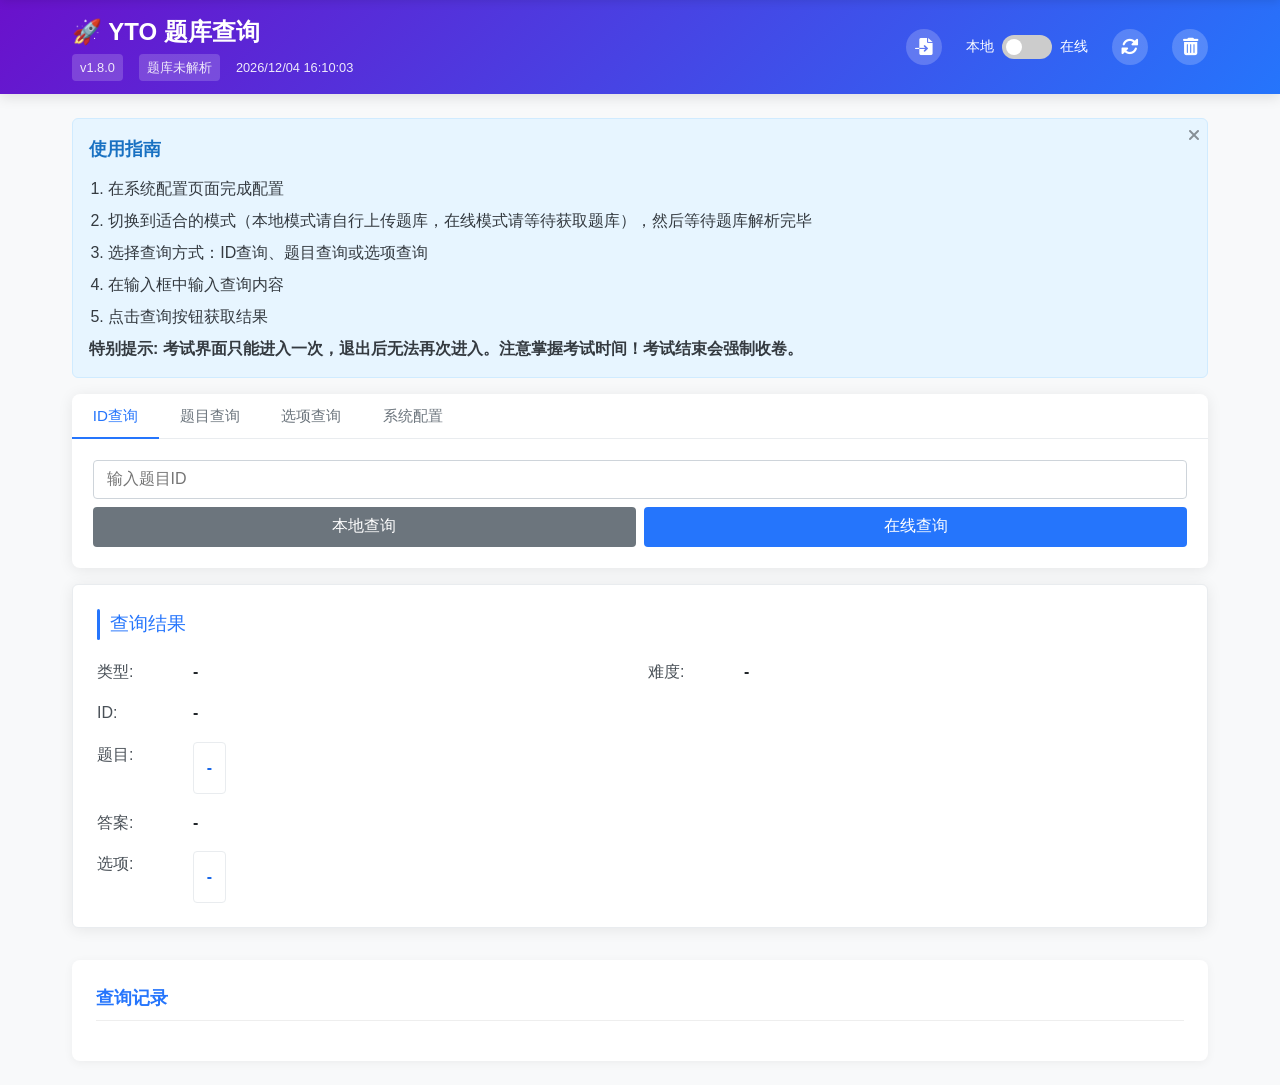
<file: index.html>
<!DOCTYPE html>
<html lang="zh-CN">

<head>
    <meta charset="UTF-8">
    <meta name="viewport" content="width=device-width, initial-scale=1.0">
    <title>YTO 题库查询系统</title>
    <link rel="icon" href="favicon.ico" type="image/x-icon">
    <link rel="stylesheet" href="css/style.css">
    <link rel="stylesheet" href="https://cdnjs.cloudflare.com/ajax/libs/font-awesome/6.0.0-beta3/css/all.min.css">
</head>

<body>
    <!-- 全局提示条 -->
    <div class="alert-bar" id="alertBar"></div>

    <header class="header">
        <div class="header-content">
            <div class="header-left">
                <h1>🚀 YTO 题库查询</h1>
                <div class="header-meta">
                    <span class="version">v1.8.0</span>
                    <span class="parse-status" id="parseStatus">题库未解析</span>
                    <span class="current-time" id="currentTime"></span>
                </div>
            </div>
            <div class="header-controls">
                <button class="import-button" id="importButton" title="导入题库" style="display: none;">
                    <i class="fas fa-file-import"></i>
                </button>
                <div class="toggle-container">
                    <span class="toggle-label">本地</span>
                    <label class="toggle-switch">
                        <input type="checkbox" id="modeToggle" title="点击切换模式">
                        <span class="slider"></span>
                    </label>
                    <span class="toggle-label">在线</span>
                </div>
                <button class="refresh-button" id="refreshButton" title="重新获取题库">
                    <i class="fas fa-sync-alt"></i>
                </button>
                <button class="delete-button" id="deleteButton" title="清除所有记录">
                    <i class="fas fa-trash-alt"></i>
                </button>
            </div>
        </div>
    </header>

    <main class="content">

        <!-- 公告栏 -->
        <div class="notice-tab active" id="noticeTab">
            <div class="notice-content">
                <h3>使用指南</h3>
                <ol>
                    <li>在系统配置页面完成配置</li>
                    <li>切换到适合的模式（本地模式请自行上传题库，在线模式请等待获取题库），然后等待题库解析完毕</li>
                    <li>选择查询方式：ID查询、题目查询或选项查询</li>
                    <li>在输入框中输入查询内容</li>
                    <li>点击查询按钮获取结果</li>
                </ol>
                <h4>特别提示: 考试界面只能进入一次，退出后无法再次进入。注意掌握考试时间！考试结束会强制收卷。</h4>
            </div>
            <button class="close-notice" id="closeNotice">
                <i class="fas fa-times"></i>
            </button>
        </div>

        <div class="search-container">
            <div class="search-tabs">
                <button class="tab-button active" data-tab="id-tab">ID查询</button>
                <button class="tab-button" data-tab="question-tab">题目查询</button>
                <button class="tab-button" data-tab="option-tab">选项查询</button>
                <button class="tab-button" data-tab="settings-tab">系统配置</button>
            </div>

            <!-- 修改后的ID查询表单 -->
            <div class="tab-content active" id="id-tab">
                <form class="search-form">
                    <input type="text" placeholder="输入题目ID" id="idInput">
                    <div class="query-buttons">
                        <button type="button" class="local-query">本地查询</button>
                        <button type="button" class="online-query">在线查询</button>
                    </div>
                </form>
            </div>

            <!-- 修改后的题目查询和选项查询表单 -->
            <!-- 修改题目查询表单 -->
            <div class="tab-content" id="question-tab">
                <form class="search-form" id="questionForm">
                    <input type="text" placeholder="输入题目关键词" id="questionInput">
                    <button type="submit">查询</button>
                </form>
            </div>

            <div class="tab-content" id="option-tab">
                <form class="search-form" id="optionForm">
                    <input type="text" placeholder="输入选项内容" id="optionInput">
                    <button type="submit">查询</button>
                </form>
            </div>

            <div class="tab-content" id="settings-tab">
                <div class="settings-container">
                    <div class="setting-item">
                        <h4>账号授权</h4>
                        <div class="radio-group">
                            <label>
                                <input type="radio" name="authType" value="cloud" checked>
                                <span>云端授权</span>
                            </label>
                            <label>
                                <input type="radio" name="authType" value="local">
                                <span>本地授权</span>
                            </label>
                        </div>
                    </div>

                    <div class="setting-item">
                        <h4>题库源</h4>
                        <div class="radio-group">
                            <label>
                                <input type="radio" name="questionSource" value="global" checked>
                                <span>全球源</span>
                            </label>
                            <label>
                                <input type="radio" name="questionSource" value="local">
                                <span>国内源</span>
                            </label>
                        </div>
                    </div>

                    <button class="save-settings" id="saveSettings">保存设置</button>
                    <button class="get-auth" id="getAuthButton">获取账号授权</button>
                </div>
            </div>

        </div>

        <!-- 统一结果展示 -->
        <div class="tab-content result-content" id="result-tab">
            <h3 class="result-title">查询结果</h3>
            <!-- 新增多结果选择区域 -->
            <div class="multi-results" id="multiResults" style="display: none;">
                <h4>找到多个匹配结果：</h4>
                <ul class="result-list" id="resultList"></ul>
            </div>
            <div class="result-grid">
                <div class="result-item">
                    <label>类型:</label>
                    <span class="highlight" id="result-type">-</span>
                </div>
                <div class="result-item">
                    <label>难度:</label>
                    <span class="highlight" id="result-difficulty">-</span>
                </div>
                <div class="result-item">
                    <label>ID:</label>
                    <span class="highlight" id="result-id">-</span>
                </div>
                <div class="result-item full-width">
                    <label>题目:</label>
                    <div class="result-value highlight" id="result-question">-</div>
                </div>
                <div class="result-item">
                    <label>答案:</label>
                    <span class="highlight answer" id="result-answer">-</span>
                </div>
                <div class="result-item full-width">
                    <label>选项:</label>
                    <div class="result-value highlight" id="result-options">-</div>
                </div>
            </div>

        </div>

        <!-- 在查询记录部分添加清除按钮 -->
        <div class="query-history">
            <h3>查询记录</h3>
            <ul id="historyList"></ul>
        </div>

    </main>

    <script src="js/script.js"></script>
</body>

</html>
</file>
<file: css/style.css>
/* 全局样式 */
* {
    margin: 0;
    padding: 0;
    box-sizing: border-box;
    font-family: 'Segoe UI', Tahoma, Geneva, Verdana, sans-serif;
}

body {
    background-color: #f8f9fa;
    color: #343a40;
    line-height: 1.6;
}

/* 动画效果 */
@keyframes fadeIn {
    from {
        opacity: 0;
        transform: translateY(10px);
    }

    to {
        opacity: 1;
        transform: translateY(0);
    }
}

@keyframes slideDown {
    from {
        transform: translateY(-100%);
    }

    to {
        transform: translateY(0);
    }
}

@keyframes pulse {
    0% {
        transform: scale(1);
    }

    50% {
        transform: scale(1.05);
    }

    100% {
        transform: scale(1);
    }
}

/* 全局提示条 */
.alert-bar {
    position: fixed;
    top: 0;
    left: 0;
    right: 0;
    padding: 12px 20px;
    text-align: center;
    font-weight: 500;
    z-index: 1000;
    transform: translateY(-100%);
    transition: all 0.4s cubic-bezier(0.68, -0.55, 0.265, 1.55);
    box-shadow: 0 2px 10px rgba(0, 0, 0, 0.1);
}

.alert-bar.show {
    transform: translateY(0);
    animation: slideDown 0.4s forwards;
}

.alert-bar.info {
    background-color: #d1ecf1;
    color: #0c5460;
    border-bottom: 1px solid #bee5eb;
}

.alert-bar.warning {
    background-color: #fff3cd;
    color: #856404;
    border-bottom: 1px solid #ffeeba;
}

.alert-bar.error {
    background-color: #f8d7da;
    color: #721c24;
    border-bottom: 1px solid #f5c6cb;
}

/* 头部样式 */
.header {
    background: linear-gradient(135deg, #6a11cb 0%, #2575fc 100%);
    color: white;
    padding: 0.8rem 0;
    box-shadow: 0 4px 12px rgba(0, 0, 0, 0.1);
    position: relative;
    z-index: 100;
    transition: all 0.3s ease;
}

.header-content {
    display: flex;
    justify-content: space-between;
    align-items: center;
    padding: 0 2rem;
    max-width: 1200px;
    margin: 0 auto;
}

.header-left {
    display: flex;
    flex-direction: column;
}

.header h1 {
    font-size: 1.5rem;
    font-weight: 600;
    margin-bottom: 0.2rem;
    transition: all 0.3s ease;
}

.header-meta {
    display: flex;
    gap: 1rem;
    font-size: 0.8rem;
    opacity: 0.9;
    align-items: center;
}

.version {
    background-color: rgba(255, 255, 255, 0.2);
    padding: 0.2rem 0.5rem;
    border-radius: 4px;
    transition: all 0.3s ease;
}

.current-time {
    display: inline-flex;
    align-items: center;
}

.parse-status {
    background-color: rgba(255, 255, 255, 0.2);
    padding: 0.2rem 0.5rem;
    border-radius: 4px;
    transition: all 0.3s ease;
}

.parse-status.parsed {
    background-color: rgba(40, 167, 69, 0.2);
}

.header-controls {
    display: flex;
    align-items: center;
    gap: 1.5rem;
}

/* 公告栏样式 */
.notice-tab {
    background-color: #e7f5ff;
    border: 1px solid #d0ebff;
    border-radius: 6px;
    padding: 1rem;
    margin-bottom: 1rem;
    position: relative;
    transition: all 0.3s ease;
    display: none;
}

.notice-tab.active {
    display: block;
    animation: fadeIn 0.5s ease-out;
}

.notice-content h3 {
    color: #1971c2;
    margin-bottom: 0.8rem;
    font-size: 1.1rem;
}

.notice-content ol {
    padding-left: 1.2rem;
    margin-bottom: 0;
}

.notice-content li {
    margin-bottom: 0.4rem;
}

.close-notice {
    position: absolute;
    top: 0.5rem;
    right: 0.5rem;
    background: none;
    border: none;
    color: #868e96;
    cursor: pointer;
    font-size: 1rem;
    transition: all 0.2s;
}

.close-notice:hover {
    color: #495057;
    transform: scale(1.1);
}

/* 切换按钮样式 */
.toggle-container {
    display: flex;
    align-items: center;
    gap: 0.5rem;
}

.toggle-label {
    font-size: 0.9rem;
    font-weight: 500;
    transition: all 0.3s ease;
}

.toggle-switch {
    position: relative;
    display: inline-block;
    width: 50px;
    height: 24px;
}

.toggle-switch input {
    opacity: 0;
    width: 0;
    height: 0;
}

.slider {
    position: absolute;
    cursor: pointer;
    top: 0;
    left: 0;
    right: 0;
    bottom: 0;
    background-color: #ccc;
    transition: .4s;
    border-radius: 24px;
}

.slider:before {
    position: absolute;
    content: "";
    height: 16px;
    width: 16px;
    left: 4px;
    bottom: 4px;
    background-color: white;
    transition: .4s;
    border-radius: 50%;
}

input:checked+.slider {
    background-color: #28a745;
}

input:checked+.slider:before {
    transform: translateX(26px);
}

/* 刷新按钮样式 */
.delete-button,
.refresh-button {
    background-color: rgba(255, 255, 255, 0.2);
    border: none;
    color: white;
    font-size: 1.1rem;
    cursor: pointer;
    padding: 0.5rem;
    border-radius: 50%;
    width: 36px;
    height: 36px;
    display: flex;
    align-items: center;
    justify-content: center;
    transition: all 0.3s cubic-bezier(0.25, 0.8, 0.25, 1);
}

.delete-button:hover {
    background-color: rgba(255, 255, 255, 0.3);
    transform: scale(1.1);
    color: #ff6b6b;
}

.refresh-button:hover {
    background-color: rgba(255, 255, 255, 0.3);
    transform: scale(1.1);
}

.refresh-button.refreshing {
    animation: spin 0.7s linear infinite, pulse 1.5s infinite;
}

@keyframes spin {
    0% {
        transform: rotate(0deg) scale(1);
    }

    100% {
        transform: rotate(360deg) scale(1);
    }
}

/* 内容区域样式 */
.content {
    max-width: 1200px;
    margin: 1.5rem auto;
    padding: 0 2rem;
    animation: fadeIn 0.6s ease-out;
}

.search-container {
    background-color: white;
    border-radius: 8px;
    box-shadow: 0 2px 15px rgba(0, 0, 0, 0.08);
    overflow: hidden;
    transition: all 0.3s ease;
}

.search-tabs {
    display: flex;
    border-bottom: 1px solid #e9ecef;
}

.tab-button {
    padding: 0.7rem 1.3rem;
    background: none;
    border: none;
    cursor: pointer;
    font-size: 0.95rem;
    color: #6c757d;
    position: relative;
    transition: all 0.3s cubic-bezier(0.25, 0.8, 0.25, 1);
}

.tab-button:hover {
    color: #495057;
    background-color: #f8f9fa;
    transform: translateY(-2px);
}

.tab-button.active {
    color: #2575fc;
    font-weight: 500;
}

.tab-button.active:after {
    content: '';
    position: absolute;
    bottom: -1px;
    left: 0;
    width: 100%;
    height: 2px;
    background-color: #2575fc;
    animation: widthGrow 0.3s ease-out;
}

@keyframes widthGrow {
    from {
        width: 0;
    }

    to {
        width: 100%;
    }
}

.tab-content {
    display: none;
    padding: 1.3rem;
    animation: fadeIn 0.4s ease-out;
}

.tab-content.active {
    display: block;
}

.search-form {
    display: flex;
    margin-bottom: 0;
    gap: 0.5rem;
    flex-direction: column;
    animation: fadeIn 0.5s ease-out;
}

.search-form input {
    padding: 0.6rem 0.8rem;
    flex-grow: 1;
    border: 1px solid #ced4da;
    border-radius: 4px;
    font-size: 1rem;
    transition: all 0.3s ease;
}

.search-form input:focus {
    outline: none;
    border-color: #2575fc;
    box-shadow: 0 0 0 0.2rem rgba(37, 117, 252, 0.25);
    transform: translateY(-1px);
}

/* 修改搜索表单按钮样式 */
.search-form button[type="submit"] {
    padding: 0.6rem 1.2rem;
    background-color: #2575fc;
    color: white;
    border: none;
    border-radius: 4px;
    cursor: pointer;
    font-size: 1rem;
    transition: all 0.3s cubic-bezier(0.25, 0.8, 0.25, 1);
    width: 100%;
}

.search-form button[type="submit"]:hover {
    background-color: #1a68e8;
    transform: translateY(-2px);
    box-shadow: 0 4px 8px rgba(0, 0, 0, 0.1);
}

.query-buttons {
    display: flex;
    gap: 0.5rem;
}

.query-buttons button {
    flex: 1;
    padding: 0.6rem 1.2rem;
    color: white;
    border: none;
    border-radius: 4px;
    cursor: pointer;
    font-size: 1rem;
    transition: all 0.3s cubic-bezier(0.25, 0.8, 0.25, 1);
}

/* 添加查询记录样式 */
.query-history {
    margin-top: 2rem;
    background-color: white;
    border-radius: 8px;
    padding: 1.5rem;
    box-shadow: 0 2px 10px rgba(0, 0, 0, 0.05);
}

.query-history h3 {
    color: #2575fc;
    margin-bottom: 1rem;
    font-size: 1.1rem;
    border-bottom: 1px solid #eee;
    padding-bottom: 0.5rem;
}

#historyList {
    list-style: none;
}

#historyList li {
    padding: 0.8rem 1rem;
    border-bottom: 1px solid #f0f0f0;
    cursor: pointer;
    transition: all 0.2s;
}

#historyList li:hover {
    background-color: #f8f9fa;
    color: #2575fc;
}

#historyList li:last-child {
    border-bottom: none;
}

/* 添加暂无查询提示样式 */
/* .result-content.empty::before {
    content: "暂无查询结果";
    display: block;
    text-align: center;
    color: #868e96;
    font-style: italic;
    padding: 2rem 0;
} */

.local-query {
    background-color: #6c757d;
}

.local-query:hover {
    background-color: #5a6268;
    transform: translateY(-2px);
    box-shadow: 0 4px 8px rgba(0, 0, 0, 0.1);
}

.online-query {
    background-color: #2575fc;
}

.online-query:hover {
    background-color: #1a68e8;
    transform: translateY(-2px);
    box-shadow: 0 4px 8px rgba(0, 0, 0, 0.1);
}

/* 结果内容样式 */
.result-content {
    border: 1px solid #e9ecef;
    border-radius: 6px;
    padding: 1.5rem;
    background-color: white;
    margin-top: 1rem;
    animation: fadeIn 0.5s ease-out;
    box-shadow: 0 2px 15px rgba(0, 0, 0, 0.08);
}

.result-title {
    margin-bottom: 1.2rem;
    color: #2575fc;
    font-size: 1.2rem;
    font-weight: 500;
    position: relative;
    padding-left: 0.8rem;
}

.result-title:before {
    content: '';
    position: absolute;
    left: 0;
    top: 0;
    bottom: 0;
    width: 3px;
    background-color: #2575fc;
    border-radius: 2px;
}

.result-grid {
    display: grid;
    grid-template-columns: repeat(2, 1fr);
    gap: 1rem;
}

.result-item {
    display: flex;
    align-items: flex-start;
    animation: fadeIn 0.6s ease-out;
}

.result-item.full-width {
    grid-column: span 2;
}

.result-item label {
    font-weight: 500;
    color: #495057;
    min-width: 80px;
    margin-right: 1rem;
    transition: all 0.3s ease;
}

.result-item span,
.result-value {
    color: #212529;
    word-break: break-word;
    transition: all 0.3s ease;
}

.result-value {
    background-color: white;
    padding: 0.8rem;
    border-radius: 4px;
    border: 1px solid #e9ecef;
    white-space: pre-line;
    line-height: 1.5;
}

/* 强调效果 */
.highlight {
    font-weight: 600;
    color: #1a68e8;
    transition: all 0.3s ease;
}

.answer {
    color: #28a745;
    font-weight: 700;
    animation: pulse 1s ease-in-out;
}

/* 响应式设计 */
@media (max-width: 768px) {
    .header-content {
        flex-direction: column;
        align-items: stretch;
        gap: 0.8rem;
        padding: 0.8rem;
    }

    .header-left {
        margin-bottom: 0.3rem;
    }

    .header h1 {
        font-size: 1.3rem;
    }

    .header-meta {
        flex-wrap: wrap;
    }

    .header-controls {
        justify-content: space-between;
    }

    .search-tabs {
        overflow-x: auto;
    }

    .tab-button {
        padding: 0.6rem 0.9rem;
        font-size: 0.9rem;
        white-space: nowrap;
    }

    .query-buttons {
        flex-direction: column;
    }

    .result-grid {
        grid-template-columns: 1fr;
    }

    .result-item.full-width {
        grid-column: span 1;
    }

    .result-item {
        flex-direction: column;
        gap: 0.3rem;
    }

    .result-item label {
        margin-right: 0;
    }

    .content {
        padding: 0 1rem;
        margin: 1rem auto;
    }
}


/* 查询记录头部样式 */
.history-header {
    display: flex;
    justify-content: space-between;
    align-items: center;
    margin-bottom: 1rem;
    border-bottom: 1px solid #eee;
    padding-bottom: 0.5rem;
}


/* 多结果列表样式 */
.multi-results {
    margin-top: 1.5rem;
    padding: 1rem;
    background-color: #f8f9fa;
    border-radius: 6px;
    border: 1px solid #e9ecef;
}

.multi-results h4 {
    margin-bottom: 0.8rem;
    color: #495057;
}

.result-list {
    list-style: none;
    max-height: 300px;
    overflow-y: auto;
}

.result-list li {
    padding: 0.8rem 1rem;
    border-bottom: 1px solid #e9ecef;
    cursor: pointer;
    transition: all 0.2s;
}

.result-list li:hover {
    background-color: #e9f5ff;
    color: #2575fc;
}

.result-list li:last-child {
    border-bottom: none;
}

.result-list li .question-preview {
    color: #6c757d;
    font-size: 0.9rem;
    margin-top: 0.3rem;
    white-space: nowrap;
    overflow: hidden;
    text-overflow: ellipsis;
}



/* 系统配置页面样式 */
.settings-container {
    padding: 1.5rem;
    background-color: white;
    border-radius: 8px;
    box-shadow: 0 2px 10px rgba(0, 0, 0, 0.05);
}

.setting-item {
    margin-bottom: 1.5rem;
    padding-bottom: 1rem;
    border-bottom: 1px solid #eee;
}

.setting-item h4 {
    margin-bottom: 0.8rem;
    color: #495057;
}

.radio-group {
    display: flex;
    gap: 1.5rem;
}

.radio-group label {
    display: flex;
    align-items: center;
    cursor: pointer;
}

.radio-group input[type="radio"] {
    margin-right: 0.5rem;
}

.save-settings {
    padding: 0.6rem 1.2rem;
    background-color: #28a745;
    color: white;
    border: none;
    border-radius: 4px;
    cursor: pointer;
    font-size: 1rem;
    transition: all 0.3s;
}

.save-settings:hover {
    background-color: #218838;
    transform: translateY(-2px);
}

/* 导入按钮样式 (与刷新按钮一致) */
.import-button {
    background-color: rgba(255, 255, 255, 0.2);
    border: none;
    color: white;
    font-size: 1.1rem;
    cursor: pointer;
    padding: 0.5rem;
    border-radius: 50%;
    width: 36px;
    height: 36px;
    display: flex;
    align-items: center;
    justify-content: center;
    transition: all 0.3s cubic-bezier(0.25, 0.8, 0.25, 1);
}

.import-button:hover {
    background-color: rgba(255, 255, 255, 0.3);
    transform: scale(1.1);
}




/* 设置按钮容器 */
.setting-buttons {
    display: flex;
    gap: 1rem;
    margin-top: 1.5rem;
}

/* 获取授权按钮样式 */
.get-auth {
    padding: 0.6rem 1.2rem;
    background-color: #FFD700; /* 淡金黄色 */
    color: #333;
    border: none;
    border-radius: 4px;
    cursor: pointer;
    font-size: 1rem;
    transition: all 0.3s;
    box-shadow: 0 2px 4px rgba(0, 0, 0, 0.1);
}

.get-auth:hover {
    background-color: #FFC800;
    transform: translateY(-2px);
    box-shadow: 0 4px 8px rgba(0, 0, 0, 0.15);
}

/* 禁用状态样式 */
.get-auth:disabled {
    background-color: #e0e0e0;
    color: #999;
    cursor: not-allowed;
}
</file>
